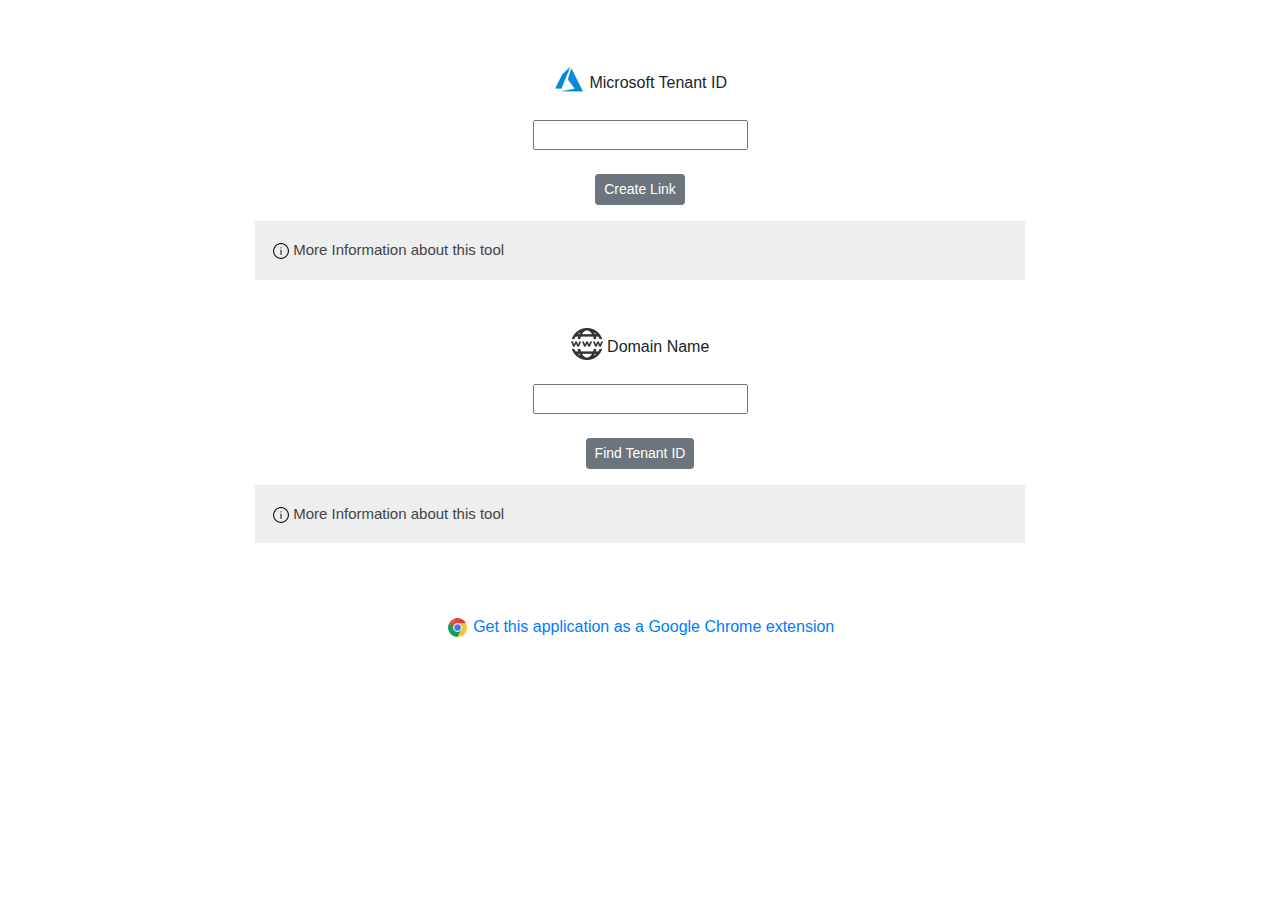
<file: index.html>
<!doctype html>
<html>
  <head>
    <title>Link Creator</title>
	<meta name="viewport" content="width=device-width, initial-scale=1">
    <script src="popup.js"></script>
	<link rel="stylesheet" href="https://maxcdn.bootstrapcdn.com/bootstrap/4.0.0/css/bootstrap.min.css" integrity="sha384-Gn5384xqQ1aoWXA+058RXPxPg6fy4IWvTNh0E263XmFcJlSAwiGgFAW/dAiS6JXm" crossorigin="anonymous">
	<link rel="stylesheet" href="styles.css" >
	<script src="https://code.jquery.com/jquery-3.2.1.slim.min.js" integrity="sha384-KJ3o2DKtIkvYIK3UENzmM7KCkRr/rE9/Qpg6aAZGJwFDMVNA/GpGFF93hXpG5KkN" crossorigin="anonymous"></script>
	<script src="https://cdnjs.cloudflare.com/ajax/libs/popper.js/1.12.9/umd/popper.min.js" integrity="sha384-ApNbgh9B+Y1QKtv3Rn7W3mgPxhU9K/ScQsAP7hUibX39j7fakFPskvXusvfa0b4Q" crossorigin="anonymous"></script>
	<script src="https://maxcdn.bootstrapcdn.com/bootstrap/4.0.0/js/bootstrap.min.js" integrity="sha384-JZR6Spejh4U02d8jOt6vLEHfe/JQGiRRSQQxSfFWpi1MquVdAyjUar5+76PVCmYl" crossorigin="anonymous"></script>
  </head>
  
	<body>
  


  <form>
  <div  class="container"
   <p> </p>
   <br>
   <br>
   <img src="azureico.png" p class="h6"> Microsoft Tenant ID</p>
   
   <input type="text" id="tid" ><br>
    <br><button type='button' class="btn btn-secondary btn-sm" id="checkPage">Create Link</button>
	<p></p>
	<div id = "outputdiv">
	 <p id="output"> </p>
	</div>
	<button type="button" class="collapsible"> <img src="infoico.png" width="16" height="16"> More Information about this tool </button>

<div class="content">
  <p> </P
  <p class="lead"> <small> This is a simple tool that allows you to input a <a href="https://docs.microsoft.com/en-us/azure/active-directory/fundamentals/active-directory-how-to-find-tenant">Microsoft Azure Tenant ID</a> and it will copy the entire link back to your clipboard. 
	For example: you give it Tenant ID <mark>xxxx-yyyy-dddd-mmmm</mark> and it will return the following link: https://partner.microsoft.com/commerce/customers/<mark>xxxx-yyyy-dddd-mmmm</mark>/subscriptions to your clipboard. </small> </p>
</div>
	
	</form>
	<br>
	<br>
	<br>
	<form>
	<img src="domainico.png" p class="h6"> Domain Name</p>
	<input type="text" id="DomainBox" ><br>
	<br><button type='button' class="btn btn-secondary btn-sm" id="checkTenant" >Find Tenant ID</button>
	<p> </p>
	<div id = "outputdivdomain">
	
	<p  id="outputdomain"> </p>
	</div>
	

<button type="button" class="collapsible"> <img src="infoico.png" width="16" height="16"> More Information about this tool </button>
<div class="content">
  <p> </P
  <p class="lead"> <small> This tool allows you to input a domain (for example: contoso.com) and it will provide the Azure Tenant ID of the domain. This tool uses a public Microsoft API. If you receive an error its likely that the domain was not found.</small> </p>
</div>
<br>
<br>
<br>
<br>
<p> <img src="googleico.png" width="23" height="23"> <a href="https://witty-flower-0df18fc10.azurestaticapps.net/gchromeinstructions.html"> Get this application as a Google Chrome extension </p>
<p> </p>
	</form>
	</div>

</body>

</html>
</file>
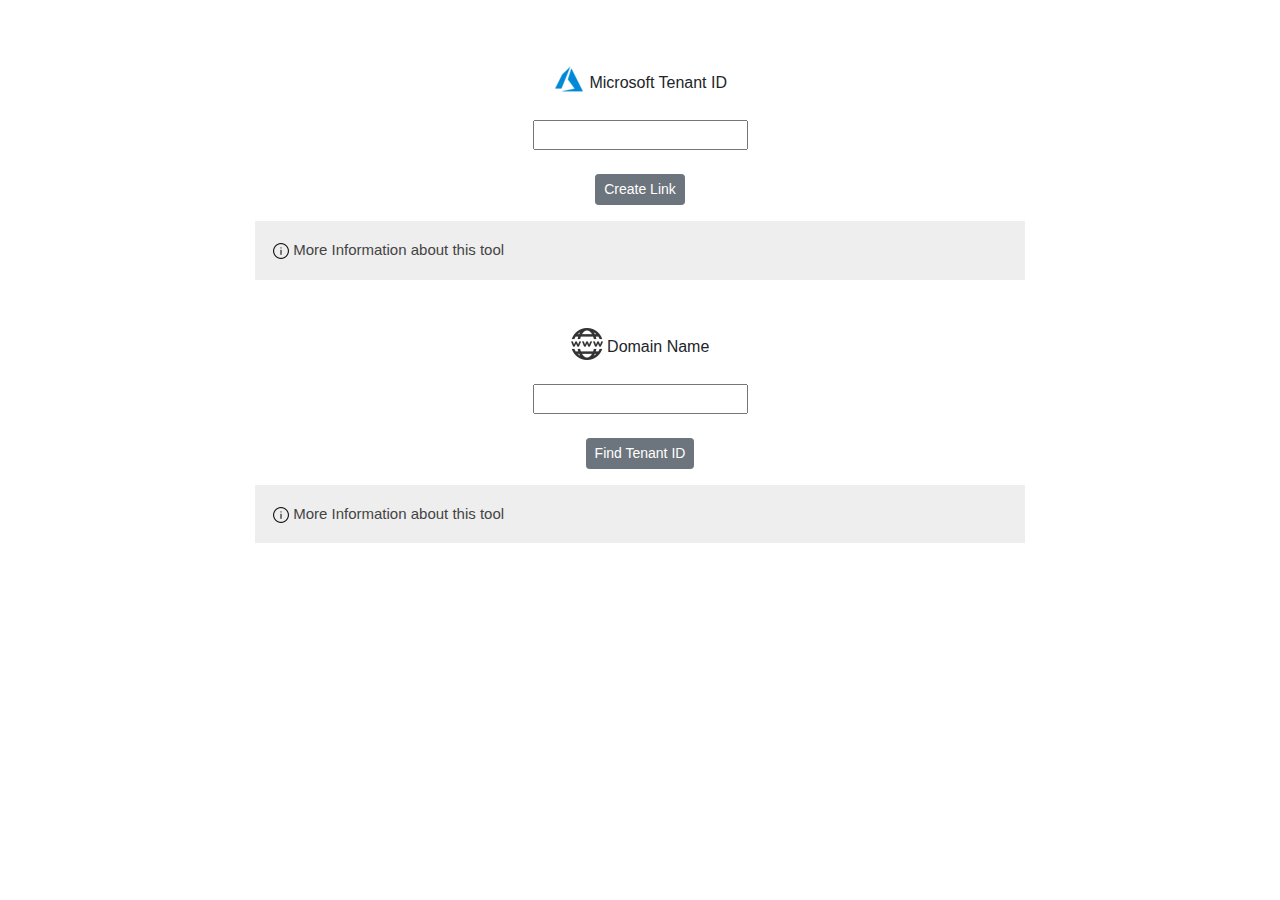
<file: popup.html>
<!doctype html>
<html>
  <head>
    <title>Link Creator</title>
	<meta name="viewport" content="width=device-width, initial-scale=1">
    <script src="popup.js"></script>
	<link rel="stylesheet" href="https://maxcdn.bootstrapcdn.com/bootstrap/4.0.0/css/bootstrap.min.css" integrity="sha384-Gn5384xqQ1aoWXA+058RXPxPg6fy4IWvTNh0E263XmFcJlSAwiGgFAW/dAiS6JXm" crossorigin="anonymous">
	<link rel="stylesheet" href="styles.css" >
	<script src="https://code.jquery.com/jquery-3.2.1.slim.min.js" integrity="sha384-KJ3o2DKtIkvYIK3UENzmM7KCkRr/rE9/Qpg6aAZGJwFDMVNA/GpGFF93hXpG5KkN" crossorigin="anonymous"></script>
	<script src="https://cdnjs.cloudflare.com/ajax/libs/popper.js/1.12.9/umd/popper.min.js" integrity="sha384-ApNbgh9B+Y1QKtv3Rn7W3mgPxhU9K/ScQsAP7hUibX39j7fakFPskvXusvfa0b4Q" crossorigin="anonymous"></script>
	<script src="https://maxcdn.bootstrapcdn.com/bootstrap/4.0.0/js/bootstrap.min.js" integrity="sha384-JZR6Spejh4U02d8jOt6vLEHfe/JQGiRRSQQxSfFWpi1MquVdAyjUar5+76PVCmYl" crossorigin="anonymous"></script>
  </head>
  
	<body>
  


  <form>
  <div class="container"
   <p> </p>
   <br>
   <br>
   <img src="azureico.png" p class="h6"> Microsoft Tenant ID</p>
   
   <input type="text" id="tid" ><br>
    <br><button type='button' class="btn btn-secondary btn-sm" id="checkPage">Create Link</button>
	<p> </p>
	
	<p> </p>
	<div id = "outputdiv">
	<p  id="output"> </p>
	</div>
	<button type="button" class="collapsible"> <img src="infoico.png" width="16" height="16"> More Information about this tool </button>
<div class="content">
  <p> </P
  <p class="lead"> <small> This is a simple tool that allows you to input a <a href="https://docs.microsoft.com/en-us/azure/active-directory/fundamentals/active-directory-how-to-find-tenant">Microsoft Azure Tenant ID</a> and it will copy the entire link back to your clipboard. 
	For example: you give it Tenant ID <mark>xxxx-yyyy-dddd-mmmm</mark> and it will return the following link: https://partner.microsoft.com/commerce/customers/<mark>xxxx-yyyy-dddd-mmmm</mark>/subscriptions to your clipboard. </small> </p>
</div>
	
	</form>
	<br>
	<br>
	<br>
	<form>
	<img src="domainico.png" p class="h6"> Domain Name</p>
	<input type="text" id="DomainBox" ><br>
	<br><button type='button' class="btn btn-secondary btn-sm" id="checkTenant" >Find Tenant ID</button>
	<p> </p>
	<div id = "outputdivdomain">
	
	<p  id="outputdomain"> </p>
	</div>
	

<button type="button" class="collapsible"> <img src="infoico.png" width="16" height="16"> More Information about this tool </button>
<div class="content">
  <p> </P
  <p class="lead"> <small> This tool allows you to input a domain (for example: contoso.com) and it will provide the Azure Tenant ID of the domain. This tool uses a public Microsoft API. If you receive an error its likely that the domain was not found.</small> </p>
</div>
<p> </p>
	</form>
	</div>

</body>

</html>
</file>
<file: styles.css>
/* Style the button that is used to open and close the collapsible content */
.collapsible {
  background-color: #eee;
  color: #444;
  cursor: pointer;
  padding: 18px;
  width: 100%;
  border: none;
  text-align: left;
  outline: none;
  font-size: 15px;
}

/* Add a background color to the button if it is clicked on (add the .active class with JS), and when you move the mouse over it (hover) */
.active, .collapsible:hover {
  background-color: #ccc;
}

/* Style the collapsible content. Note: hidden by default */
.content {
  padding: 0 18px;
  display: none;
  overflow: hidden;
  background-color: #f1f1f1;
}

.container {
  min-width: 320px;
  max-width: 800px;
  text-align: center;
}

.slider {
  width: 50%;
  margin: 20px auto;
}

.alert-success {
	max-height: 100%;
	word-wrap: break-word;
	
}
</file>
